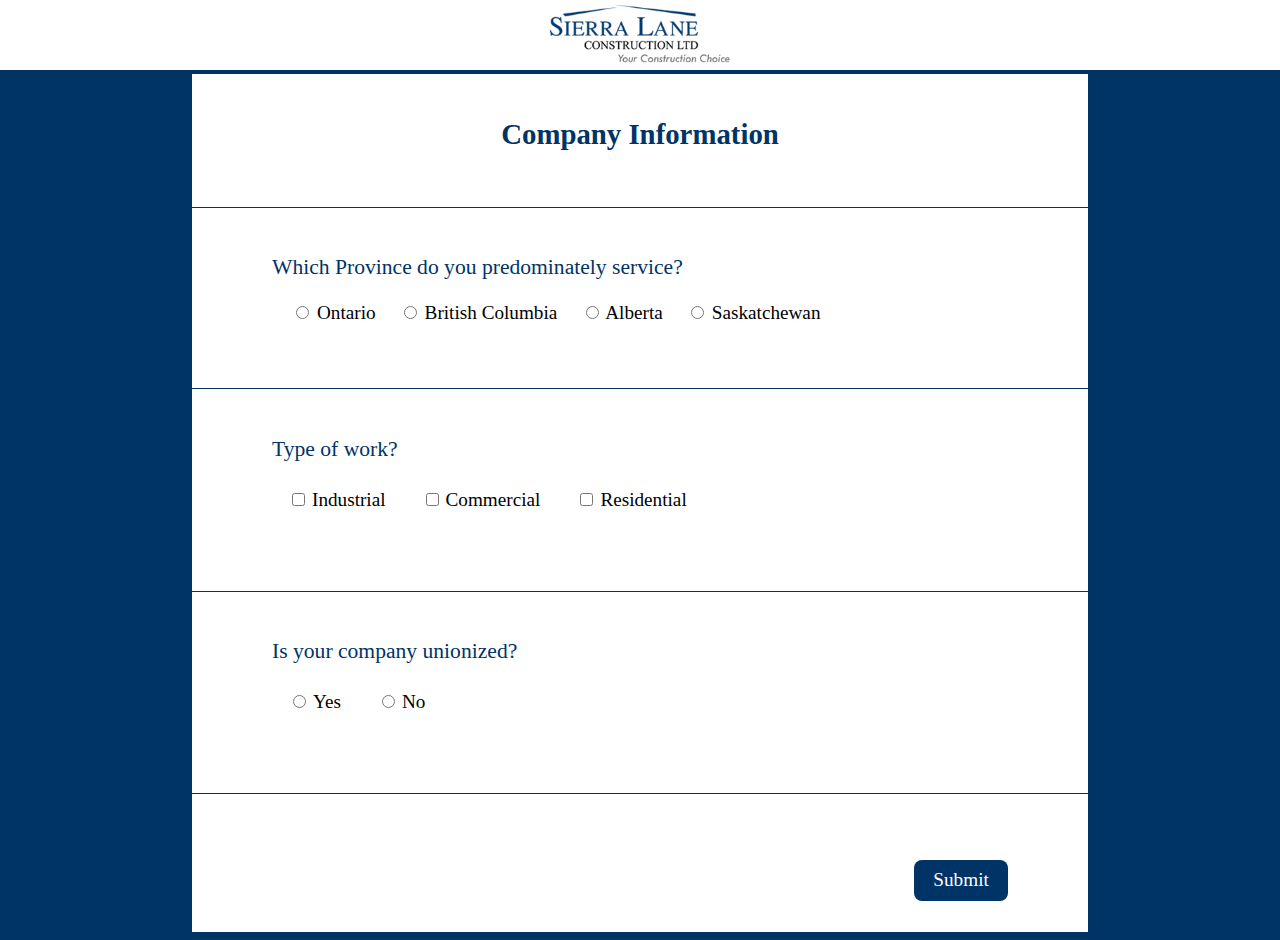
<file: company_info.html>
<!DOCTYPE html>
<html lang=en>

<head>
  <!-- no favicon -->
  <title>Trades Portal</title>
  <link rel="stylesheet" href="style.css">
</head>

<body>
    <div id="nav_bar">
    <img src="./website/image001.png" alt="Sierra Lane Logo" id="logo" >
  </div>
<!--Form PT 2 Begins-->
  <div id="background">
    <div id="form">
      <hr class="hr_2"></hr>
      <div class="title_card">
        <h1><center>Company Information</center></h1>
      </div>
      <hr/>

<!--Province Serviced-->
      <form>
        <div class ="question">
    <h2 style="margin-bottom:0em;">Which Province do you predominately service?</h2>

  <label><br/>
  &nbsp;&nbsp;&nbsp; <input type="radio" id="on" name="province" value="on"
  onchange="displayQuestion(this.value)"/> Ontario</label>
  <label>&nbsp;&nbsp;&nbsp; <input type="radio" id="bc" name="province" value="bc"
  onchange="displayQuestion(this.value)"/> British Columbia</label>
  <label>&nbsp;&nbsp;&nbsp; <input type="radio" id="ab" name="province" value="ab"
  onchange="displayQuestion(this.value)"/> Alberta</label>
  <label>&nbsp;&nbsp;&nbsp; <input type="radio" id="sk" name="province" value="sk"
  onchange="displayQuestion(this.value)"/> Saskatchewan</label>

</div>
   <hr/>

   <!--Block of Trades opened when Ontario is selected-->
  <div id="onQuestion" style="display:none;"><br/>
   <div class="question">
        <h2 style="margin-bottom:0em;">Areas of Service </h2>
        <p>(select all that apply)</p>
<ul class="checkbox-grid">


    <li><input type="checkbox" name="text1" value="value1" /><label for="text1" class="indented-checkbox-text"> Toronto</label></li>
    <li><input type="checkbox" name="text2" value="value2" /><label for="text2" class="indented-checkbox-text"> GTA</label></li>
    <li><input type="checkbox" name="text3" value="value3" /><label for="text3" class="indented-checkbox-text"> Mississuaga</label></li>
    <li><input type="checkbox" name="text4" value="value4" /><label for="text4" class="indented-checkbox-text"> Brampton</label></li>
    <li><input type="checkbox" name="text5" value="value5" /><label for="text5" class="indented-checkbox-text"> London</label></li>
    <li><input type="checkbox" name="text6" value="value6" /><label for="text6" class="indented-checkbox-text"> North Bay</label></li>
    <li><input type="checkbox" name="text7" value="value7" /><label for="text7" class="indented-checkbox-text"> Barrie</label></li>
    <li><input type="checkbox" name="text8" value="value8" /><label for="text8" class="indented-checkbox-text"> Thunder Bay</label></li>



</ul>
      </div>
      <hr/>
  </div>

  <!--Block of Trades opened when British Columbia is selected-->
 <div id="bcQuestion" style="display:none;"><br/>
  <div class="question">
       <h2 style="margin-bottom:0em;">Areas of Service </h2>
       <p>(select all that apply)</p>
 <ul class="checkbox-grid">


   <li><input type="checkbox" name="text1" value="value1" /><label for="text1" class="indented-checkbox-text"> Vancouver</label></li>
   <li><input type="checkbox" name="text2" value="value2" /><label for="text2" class="indented-checkbox-text"> Victoria</label></li>
   <li><input type="checkbox" name="text3" value="value3" /><label for="text3" class="indented-checkbox-text"> Kelowna</label></li>
   <li><input type="checkbox" name="text4" value="value4" /><label for="text4" class="indented-checkbox-text"> Surrey</label></li>
   <li><input type="checkbox" name="text5" value="value5" /><label for="text5" class="indented-checkbox-text"> Coquitlam</label></li>
   <li><input type="checkbox" name="text6" value="value6" /><label for="text6" class="indented-checkbox-text"> Abbotsford</label></li>
   <li><input type="checkbox" name="text7" value="value7" /><label for="text7" class="indented-checkbox-text"> Richmond</label></li>
   <li><input type="checkbox" name="text8" value="value8" /><label for="text8" class="indented-checkbox-text"> Burnaby</label></li>



 </ul>
     </div>
     <hr/>
 </div>

 <!--Block of Trades opened when Alberta is selected-->
<div id="abQuestion" style="display:none;"><br/>
 <div class="question">
      <h2 style="margin-bottom:0em;">Areas of Service </h2>
      <p>(select all that apply)</p>
<ul class="checkbox-grid">


  <li><input type="checkbox" name="text1" value="value1" /><label for="text1" class="indented-checkbox-text"> Calgary</label></li>
  <li><input type="checkbox" name="text2" value="value2" /><label for="text2" class="indented-checkbox-text"> Edmonton</label></li>
  <li><input type="checkbox" name="text3" value="value3" /><label for="text3" class="indented-checkbox-text"> Red Deer</label></li>
  <li><input type="checkbox" name="text4" value="value4" /><label for="text4" class="indented-checkbox-text"> Lethbridge</label></li>
  <li><input type="checkbox" name="text5" value="value5" /><label for="text5" class="indented-checkbox-text"> Strathcona County</label></li>
  <li><input type="checkbox" name="text6" value="value6" /><label for="text6" class="indented-checkbox-text"> Wood Buffalo</label></li>
  <li><input type="checkbox" name="text7" value="value7" /><label for="text7" class="indented-checkbox-text"> St.Albert</label></li>
  <li><input type="checkbox" name="text8" value="value8" /><label for="text8" class="indented-checkbox-text"> Medicine Hat</label></li>



</ul>
    </div>
    <hr/>
</div>

<!--Block of Trades opened when Saskatchewan is selected-->
<div id="skQuestion" style="display:none;"><br/>
<div class="question">
     <h2 style="margin-bottom:0em;">Areas of Service </h2>
     <p>(select all that apply)</p>
<ul class="checkbox-grid">


 <li><input type="checkbox" name="text1" value="value1" /><label for="text1" class="indented-checkbox-text"> Saskatoon</label></li>
 <li><input type="checkbox" name="text2" value="value2" /><label for="text2" class="indented-checkbox-text"> Regina</label></li>
 <li><input type="checkbox" name="text3" value="value3" /><label for="text3" class="indented-checkbox-text"> Prince Albert</label></li>
 <li><input type="checkbox" name="text4" value="value4" /><label for="text4" class="indented-checkbox-text"> Moose Jaw</label></li>
 <li><input type="checkbox" name="text5" value="value5" /><label for="text5" class="indented-checkbox-text"> Swift Current</label></li>
 <li><input type="checkbox" name="text6" value="value6" /><label for="text6" class="indented-checkbox-text"> Yorkton</label></li>
 <li><input type="checkbox" name="text7" value="value7" /><label for="text7" class="indented-checkbox-text"> North Battleford</label></li>
 <li><input type="checkbox" name="text8" value="value8" /><label for="text8" class="indented-checkbox-text"> Estevan</label></li>



</ul>
   </div>
   <hr/>
</div>

<!--When a province other than Ontario selected, nothing happens-->
  <div id="noQuestion" style="display:none;"><br/>

  </div>
<!--The JavaScript for showing trades option when Ontario is selected-->
  <script>
    function displayQuestion(answer) {

  document.getElementById(answer + 'Question').style.display = "block";

  if (answer == "on") { // hide the div that is not selected

    document.getElementById('bcQuestion').style.display = "none";
    document.getElementById('abQuestion').style.display = "none";
    document.getElementById('skQuestion').style.display = "none";

  }
  else if (answer == "bc") { // hide the div that is not selected

    document.getElementById('onQuestion').style.display = "none";
    document.getElementById('abQuestion').style.display = "none";
    document.getElementById('skQuestion').style.display = "none";

  }
  else if (answer == "ab") { // hide the div that is not selected

    document.getElementById('onQuestion').style.display = "none";
    document.getElementById('bcQuestion').style.display = "none";
    document.getElementById('skQuestion').style.display = "none";

  }
  else if (answer == "sk") { // hide the div that is not selected

    document.getElementById('onQuestion').style.display = "none";
    document.getElementById('bcQuestion').style.display = "none";
    document.getElementById('abQuestion').style.display = "none";

  }else  {

    document.getElementById('onQuestion').style.display = "none";
    document.getElementById('bcQuestion').style.display = "none";
    document.getElementById('abQuestion').style.display = "none";
    document.getElementById('skQuestion').style.display = "none";

  }

}

  </script>

<!--Type of Work -->
      <div class="question">
        <h2>Type of work?</h2>
        <div class="checkbox">
          <input type="checkbox" id="industrial" name="type_of_work" value="industrial">
          <label for="union_yes">Industrial</label>
        </div>
        <div class="checkbox">
          <input type="checkbox" id="commercial" name="type_of_work" value="commercial">
          <label for="union_no">Commercial</label>
        </div>
        <div class="checkbox">
          <input type="checkbox" id="residential" name="type_of_work" value="residential">
          <label for="union_no">Residential</label>
        </div>
      </div>
      <hr/>

<!--Union or not-->
      <div class="question">
        <h2>Is your company unionized?</h2>
        <div class="checkbox">
          <input type="radio" id="union_yes" name="unionized" value="yes">
          <label for="union_yes">Yes</label>
        </div>
        <div class="checkbox">
          <input type="radio" id="union_no" name="unionized" value="yes">
          <label for="union_no">No</label>
        </div>
      </div>
      <hr/>
    </form>
<!--Form ends, submit button-->
      <div id="last_block">
        <div id="buttons">
        <button type="button" class="continue_button">Submit</button>
        </div>
      </div>
    </div>


    <hr class="hr_2"></hr>
  </div>
</body>

</html>
</file>
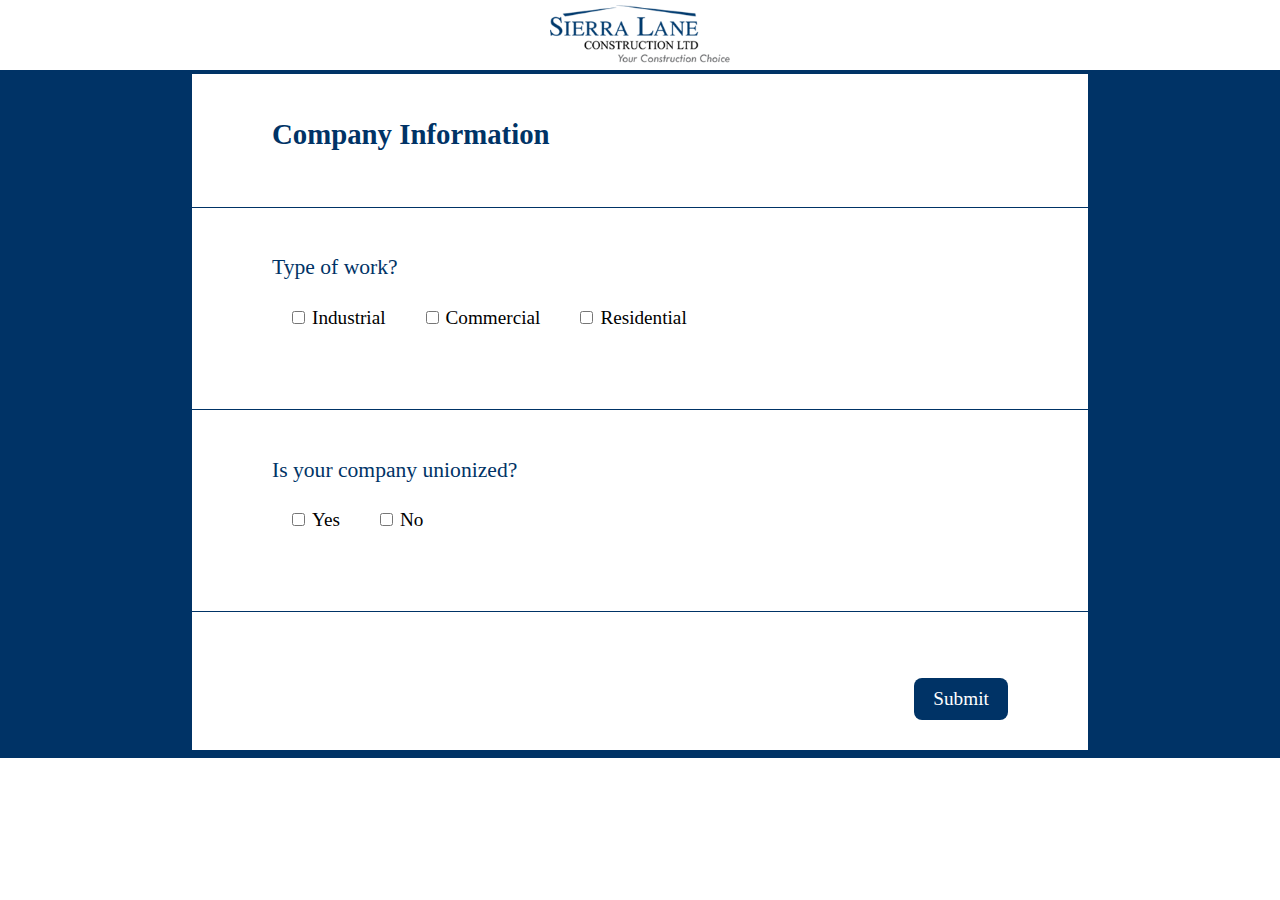
<file: company_info_pt2.html>
<!DOCTYPE html>
<html lang=en>

<head>
  <!-- no favicon -->
  <title>Trades Portal</title>
  <link rel="stylesheet" href="style.css">
</head>

<body>
  <div id="nav_bar">
    <img src="./website/image001.png" alt="Sierra Lane Logo" id="logo" >
  </div>
  <div id="background">

    <div id="form">
      <hr class="hr_2"></hr>

      <div class="title_card">
        <h1>Company Information</h1>
      </div>
      <hr/>

      <div class="question">
        <h2>Type of work?</h2>
        <div class="checkbox">
          <input type="checkbox" id="industrial" name="type_of_work" value="industrial">
          <label for="union_yes">Industrial</label>
        </div>
        <div class="checkbox">
          <input type="checkbox" id="commercial" name="type_of_work" value="commercial">
          <label for="union_no">Commercial</label>
        </div>
        <div class="checkbox">
          <input type="checkbox" id="residential" name="type_of_work" value="residential">
          <label for="union_no">Residential</label>
        </div>
      </div>
      <hr/>


      <div class="question">
        <h2>Is your company unionized?</h2>
        <div class="checkbox">
          <input type="checkbox" id="union_yes" name="unionized" value="yes">
          <label for="union_yes">Yes</label>
        </div>
        <div class="checkbox">
          <input type="checkbox" id="union_no" name="unionized" value="yes">
          <label for="union_no">No</label>
        </div>
      </div>
      <hr/>

      <div id="last_block">
        <div id="buttons">
        <button type="button" class="continue_button">Submit</button>
        </div>
      </div>
    </div>

    <hr class="hr_2"></hr>

    </div>
  </div>
</body>

</html>
</file>
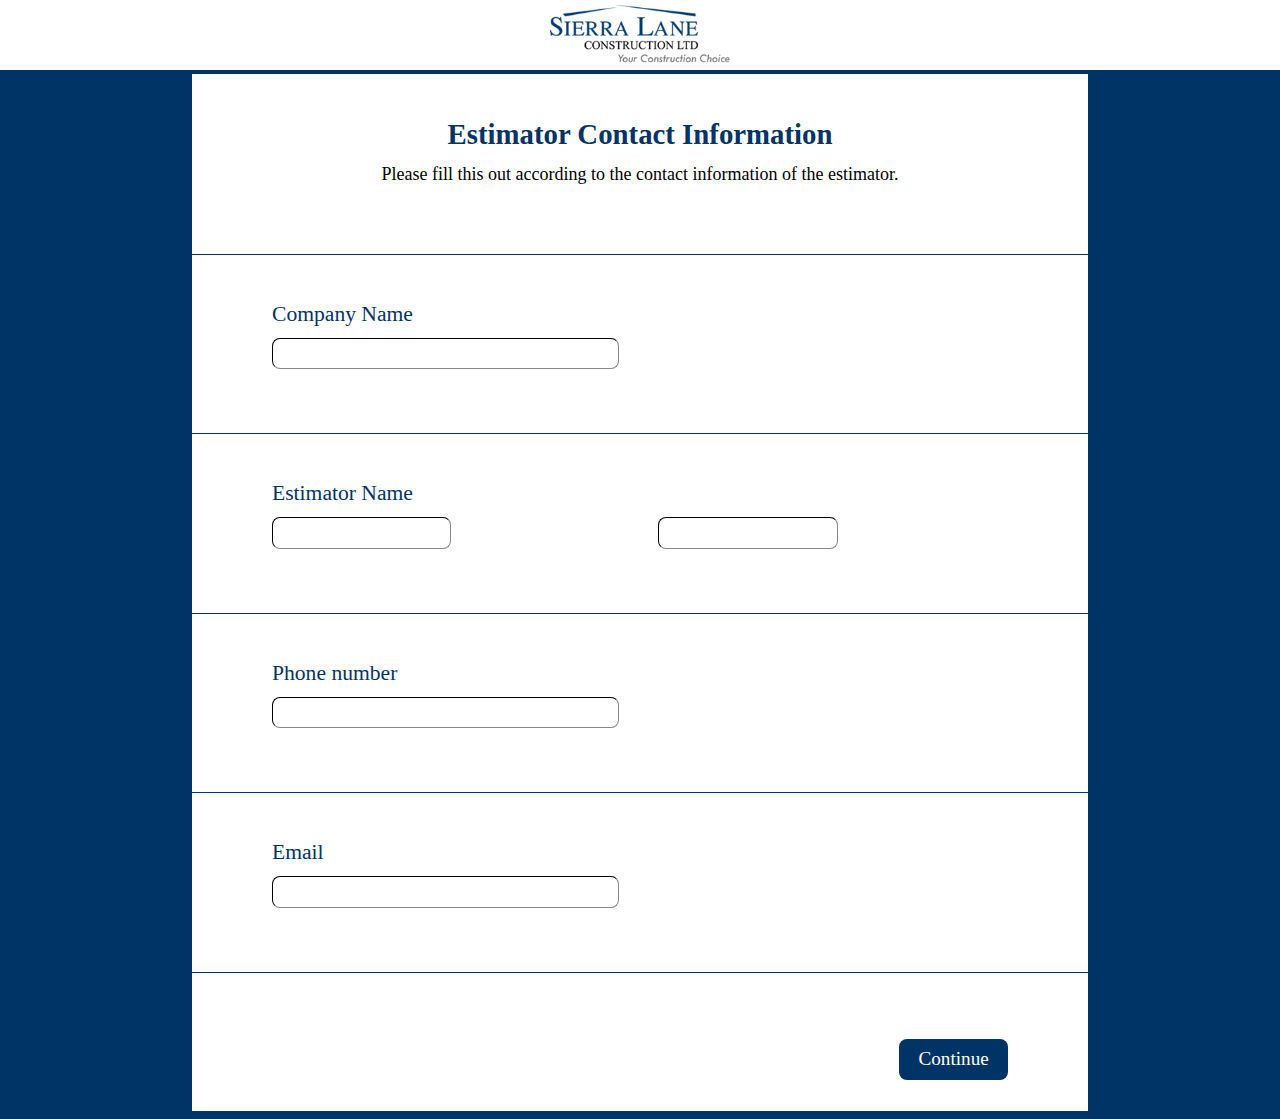
<file: contact_information.html>
<!DOCTYPE html>
<html lang=en>

<head>
  <!-- no favicon -->
  <title>Trades Portal</title>
  <link rel="stylesheet" href="style.css">
</head>

<body>
    <div id="nav_bar">
    <img src="./website/image001.png" alt="Sierra Lane Logo" id="logo" >
  </div>
  <div id="background">
    <div id="form">
      <hr class="hr_2"></hr>
      <div class="title_card">
        <h1><center>Estimator Contact Information</center></h1>
        <p><center><font size = "4">Please fill this out according to the contact
          information of the estimator.</font><center></p>
      </div>
      <hr/>

      <form>
        <div class="question">
          <h2>Company Name</h2>
            <input type="text" name="Company Name" alt="CompanyName" style="width:45%;">

        </div>
        <hr/>

      <div class="question">
        <h2>Estimator Name</h2>
        <div class="col_2">
          <input type="text" name="FirstName" alt="First name." class="name">
        </div><!-- comment
         --><div class="col_2">
          <input type="text" name="LastName" class="name" style="margin-left:5%;" alt="Last name.">
        </div>
      </div>
      <hr/>

      <div class="question">
        <h2>Phone number</h2>
          <input type="tel" name="PhoneNumber" alt="Phone number." style="width:45%;" >
          <!--  pattern="[0-9]{3}-[0-9]{3}-[0-9]{4}" -->
      </div>
      <hr/>

      <div class="question">
        <h2>Email</h2>
          <input type="text" name="Email" alt="Email."style="width:45%;">
      </div>
      <hr/>
    </form>

      <div id="last_block">
        <div id="buttons">
          <form action="?a=sub3">
            <button type="submit" class="continue_button" value="Go to Company Info">Continue</button>
          </form>
        </div>
      </div>
    </div>


    <hr class="hr_2"></hr>

  </div>
</body>

</html>
</file>
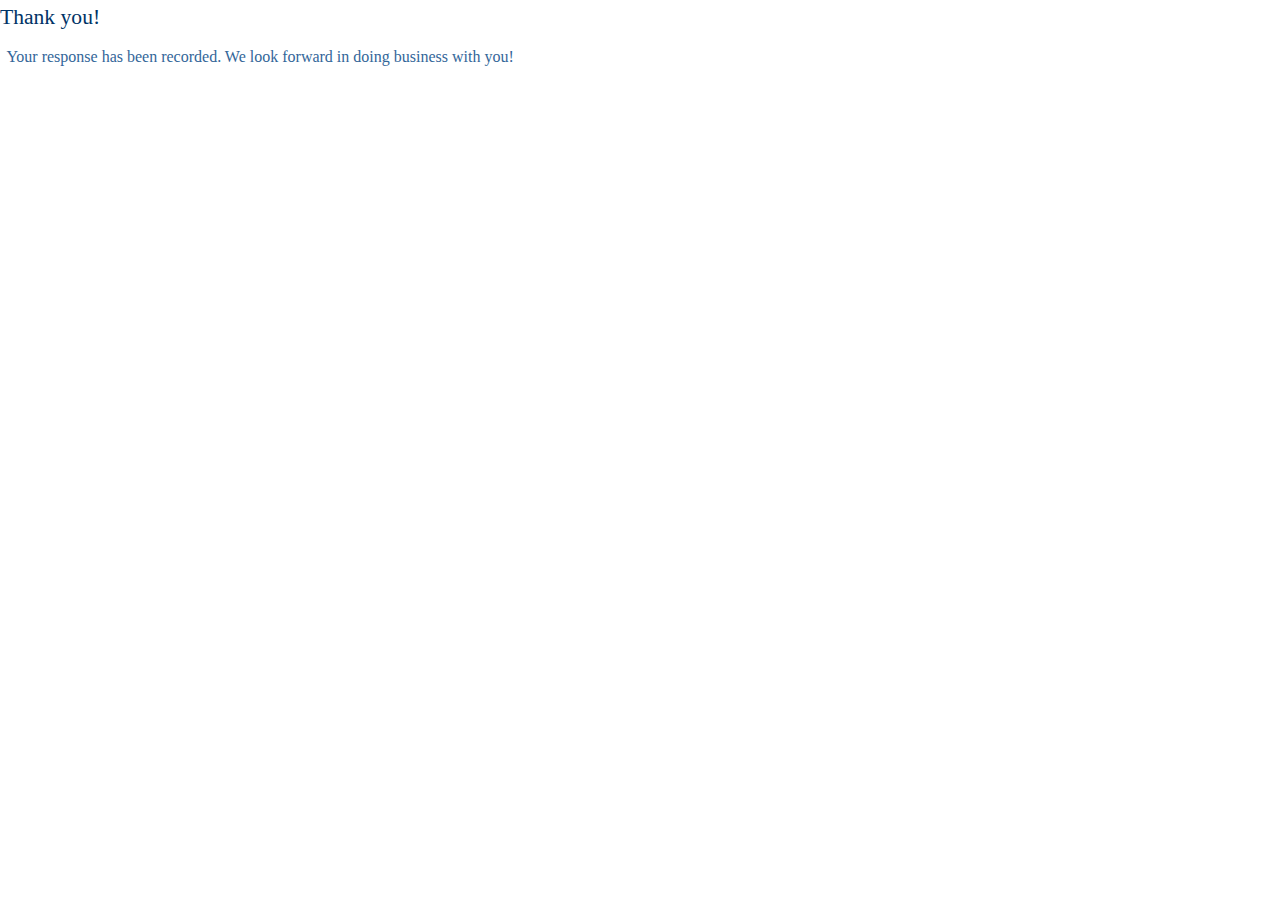
<file: thank_you.htm>
<div class="cb">
  <div id="subpage">
    <head>
      <title>Thank You</title>
      <link rel="stylesheet" href="style.css">
    </head>
    <body>
      <h2>Thank you!</h2>
      <p>Your response has been recorded. We look forward in doing business with you!</p>
    </body>
  </div>
</div>
</file>
<file: style.css>
p{
  margin: 0;
  padding:0.4em;
  font-size:1em;
  color: #336699;
}
body, html {
  margin: 0;
  padding:0;
}

hr{
  display: block;
  height: 2px;
  border: 0;
  border-top: 1px solid #003366;
  margin: 1em 0;
  padding: 0;
}

h1{
  font-family: "Times New Roman", Times, serif;
  color: #003366;
  font-size: 1.8em;
  text-align: left;
  margin:0;
}

h2{
  font-family: "Times New Roman", Times, serif;
  font-weight: lighter;
  color: #003366;
  font-size: 1.35em;
  text-align: left;
  margin-top: 0.25em;
  margin-bottom: 0.5em;
}

h4{
  font-family: "Times New Roman", Times, serif;
  font-weight: lighter;
  color: #003366;
  font-size: 1.3em;
  text-align: left;
  margin-top: 0.25em;
  margin-bottom: 0.5em;
  text-align:center;
}

button{
  font-family: "Times New Roman", Times, serif;
  font-weight: lighter;
  color: white;
  font-size: 1.2em;
  text-align: middle;
  border: none;
  padding: 0.5em 1em;
  margin-left: 1em;
  border-radius: 8px;
  cursor:pointer;
}

input{
  background: none;
  font-family: "Times New Roman", Times, serif;
  font-weight: lighter;
  border-width: 1px;
  border-color: #333333;
  border-radius: 8px;
  /* height: 1em; */
  padding: 0.5em;
  outline: none;
  text-align: left;
}

label{
  font-size: 1.2em;
}

ul{
  margin:0;
  height: auto;
  overflow: hidden;
}

#nav_bar{
  height: 60px;
  color: white;
  margin-bottom: 5px;
  margin-top: 5px;
}

#logo{
  height : inherit;
  width : auto;
  display : block;
  margin-right: auto;
  margin-left: auto;
}

#background{
  background-color: #003366;
  top: 70px;
  bottom: 0px;
  width: 100%;
  overflow:hidden;
}

#form{
  background-color: white;
  display:block;
  margin-right:auto;
  margin-left: auto;
  width: 70%;
  height: auto;
}

.tab{
  display:none;
}

.checkbox{
  padding: 1em;
  display:inline-block;
}

.checkbox-grid li {
    display: inline-block;
    float: left;
    width: 25%;
}

.title_card{
  padding: 2.5em 5em 2.5em 5em;
}

.question{
  text-align: left;
  padding: 1.5em 5em 3em 5em;
}

#last_block{
  padding: 3em 5em 4.5em 5em;
  height:auto;
}

#buttons{
  float:right;
}

.continue_button{
  background-color: #003366;
}

.col_2{
  width:50%;
  height: auto;
  display: inline-block;
}

.hr_2{
  height: 4px;
  border-top: 4px solid #003366;
  margin: 0;
}

.hr_3{
  height: 4px;
  border-bottom: 4px solid #003366;
  border-top:0px;
  margin: 0;
  position:absolute;
  bottom:0;
  width:100%;
}

.link_button{
  font-family: "Times New Roman", Times, serif;
  font-size: 1em;
  text-decoration: none;
  background-color: #003366;
  color: #ffffff;
  padding: 1em 0.8em 1em 0.8em;
  border: 0;
  border-radius: 12px;
}

.link_button:hover{
  color: #ffffff;
}

.submit_button{
  height: auto;
  border: none;
  background: none;
  font-size: 1em;
  text-decoration: none;
  background-color: #003366;
  color: #ffffff;
  padding: 1em 0.8em 1em 0.8em;
  border-radius: 12px;
  margin-top:-1em;
}

.submit_button:hover{
  cursor:pointer;
}

#last_name_margin{
  margin-left:5%;
}

.fill_in{
  width: 90%;
  height: 1em;
}

@media only screen and (max-width: 768px){

  h1{
    font-size: 2.5em;
  }

  h2{
    font-size: 1.5em;
  }

  label{
    font-size: 1.2em;
  }

  .label_grid label{
    display: inline-block;
    width: 40%;
    height: 1.5em;
  }

  .title_card{
    padding: 4em 5em 4em 5em;
  }

  .checkbox-grid li {
      display: inline-block;
      float: left;
      width: 50%;
  }
}

@media only screen and (max-width: 600px){
  h1{
    font-size: 1.3em;
  }

  h2{
    font-size: 1em;
  }

  h4{
    font-size: 0.8em;
  }

  p{
    font-size: 0.8em;
  }

  label{
    font-size: 1em;
  }

  .label_grid label{
    display: inline-table;
    width: 80%;
    height: 1.5em;
  }

  .title_card{
    padding: 1.5em 2em 1.3em 2em;
  }

  .col_2{
    width:100%;
    height: auto;
    display: inline-block;
  }

  .fill_in{
    margin-bottom: 5px;
  }
  .question{
    text-align: left;
    padding: 1em 1em 1.3em 2em;
  }

  .checkbox{
    padding-bottom: 0px;
    padding-top: 0.5em;
  }

  .checkbox-grid li {
      display: inline-block;
      float: left;
      width: 100%;
  }

  #last_block{
    padding: 1.5em 3em 1.5em 2em;
    height:auto;
  }
}
</file>
